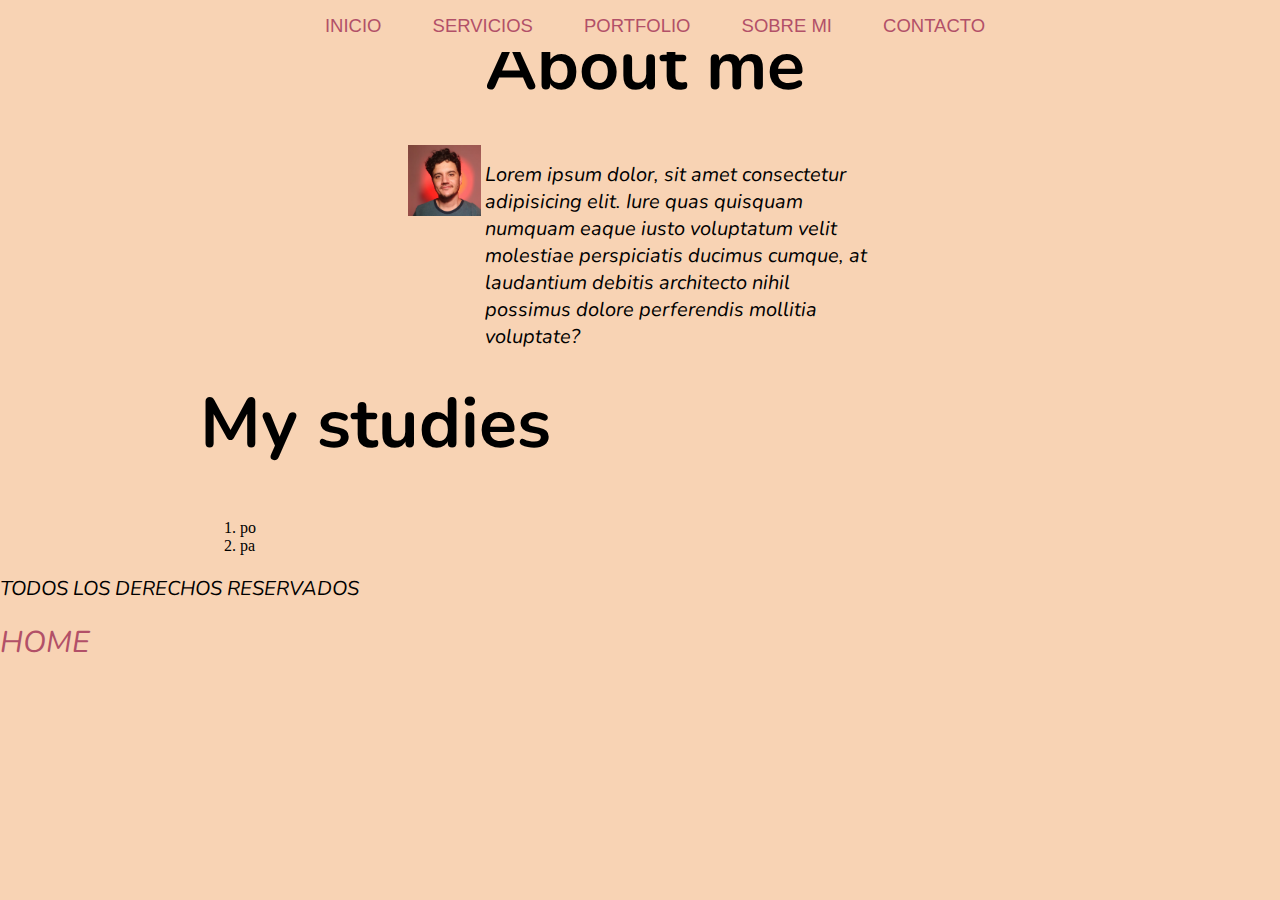
<file: pages/bio.html>
<!DOCTYPE html>
<html lang="en">

<head>
  <meta charset="UTF-8">
  <meta name="work" content="width=device-width, initial-scale=1.0">
  <title>BIO</title>
  <link rel="stylesheet" a href="..\css\style.css">
  <!--segui un tuto para agregar esta fuente-->
  <link rel="preconnect" href="https://fonts.googleapis.com">
  <link rel="preconnect" href="https://fonts.gstatic.com" crossorigin>
  <link href="https://fonts.googleapis.com/css2?family=Nunito:wght@200&display=swap" rel="stylesheet">
</head>

<body>
  <div class="navSmall">
		<iframe src="../pages/nav.html" scrolling="no" frameBorder="0" alt="PON PROD">
		</iframe></a>
	</div>

  <article id="bio1">
    
    <table id="tabla_bio">
      <tr>
        <td> <img src="../assets/img/fotopon.png" width="300" alt="img1"></td>
        <td>
          <h1>About me</h1>
          <P>Lorem ipsum dolor, sit amet consectetur adipisicing elit. Iure quas quisquam numquam eaque iusto voluptatum
            velit molestiae perspiciatis ducimus cumque, at laudantium debitis architecto nihil possimus dolore
            perferendis mollitia voluptate?</P>
        </td>
      </tr>
    </table>
  </article>
  <article id="bio2">
    <h1>My studies</h1>

    <ol>
      <li>po</li>
      <li>pa</li>
    </ol>
  </article>
  
  <footer id="footer">
		<p>TODOS LOS DERECHOS RESERVADOS
		</p>
    <p><a href="../index.html">HOME</a></p>
	</footer>
</body>

</html>
</file>
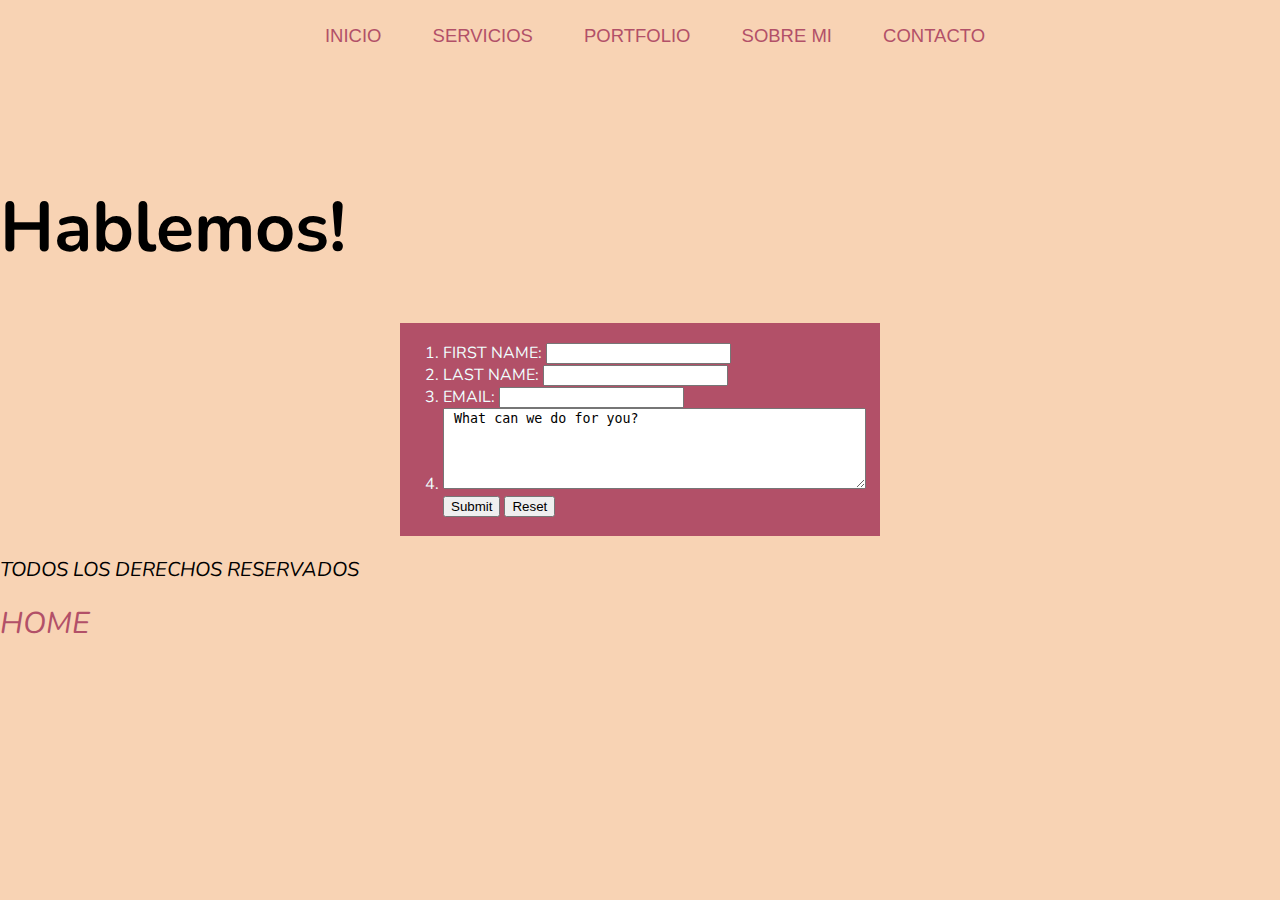
<file: pages/contact.html>
<!DOCTYPE html>
<html lang="en">

<head>
  <meta charset="UTF-8">
  <meta name="work" content="width=device-width, initial-scale=1.0">
  <title>CONTACT</title>
  <link rel="stylesheet" a href="..\css\style.css">
  <!--segui un tuto para agregar esta fuente-->
  <link rel="preconnect" href="https://fonts.googleapis.com">
  <link rel="preconnect" href="https://fonts.gstatic.com" crossorigin>
  <link href="https://fonts.googleapis.com/css2?family=Nunito:wght@200&display=swap" rel="stylesheet">
</head>

<body>
	<div class="navSmall">
		<iframe src="../pages/nav.html" scrolling="no" frameBorder="0" alt="PON PROD">
		</iframe></a>
	</div>

  <article id="ContactForm">
    <h1>Hablemos!</h1>
    <table id="table_form">
      <tr>
        <td>
          <ol>
            <form>
              <li>FIRST NAME: <input type="text" name="first_name" /></li>
              <li>LAST NAME: <input type="text" name="last_name" /></li>
              <li>EMAIL: <input type="email" name="email" /></li>
              <li><textarea rows="5" cols="50" name="description"> What can we do for you? </textarea> </li>
              <input type = "submit" name = "submit" value = "Submit" />
              <input type = "reset" name = "reset"  value = "Reset" />
            </form>
          </ol>
        </td>
      </tr>

    </table>
  </article>
  <footer id="footer">
		<p>TODOS LOS DERECHOS RESERVADOS
		</p>
    <p><a href="../index.html">HOME</a></p>
	</footer>
</body>

</html>
</file>
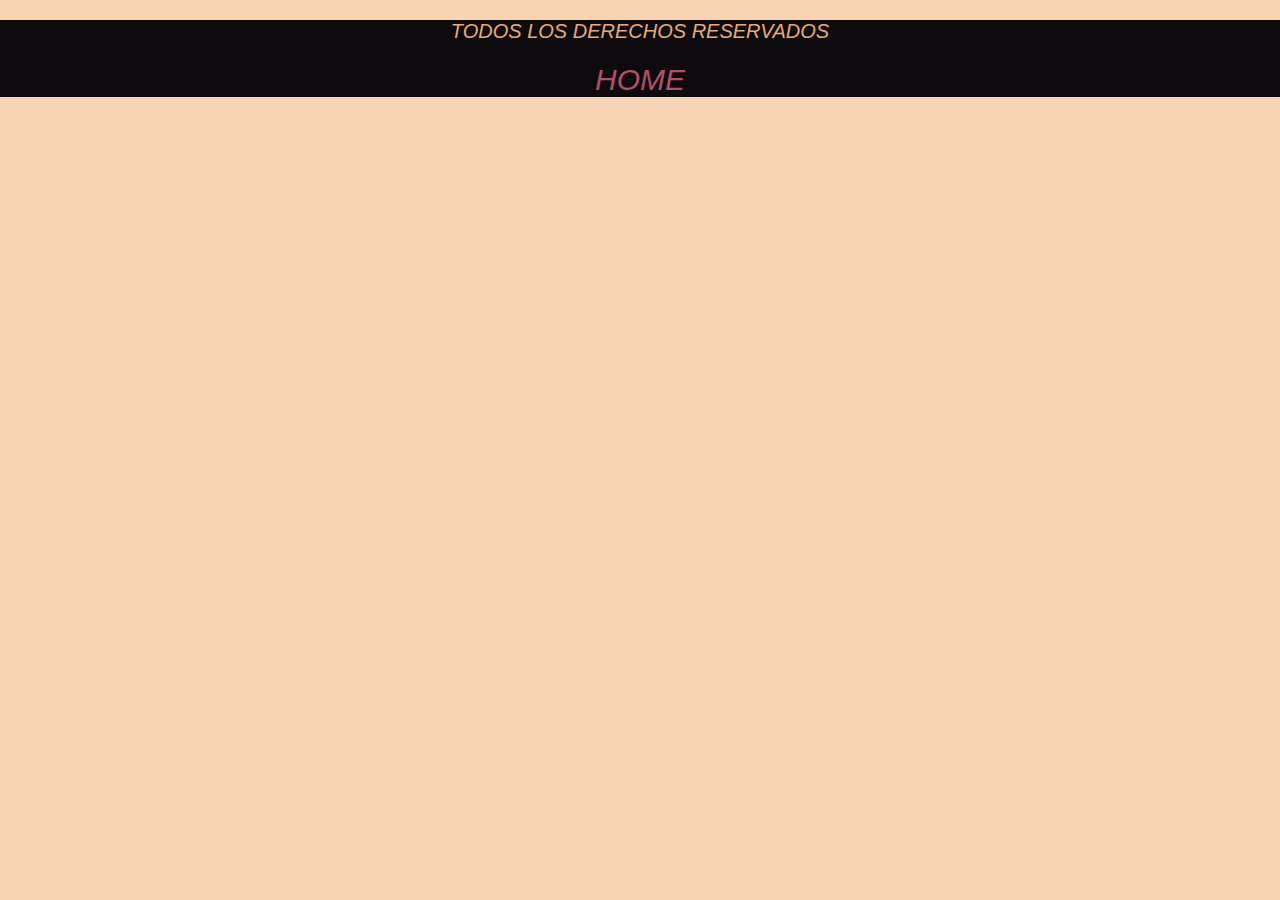
<file: pages/footer.html>
<!DOCTYPE html>
<html lang="en">
<head>
    <meta charset="UTF-8">
    <meta http-equiv="X-UA-Compatible" content="IE=edge">
    <meta name="viewport" content="width=device-width, initial-scale=1.0">
    <link rel="stylesheet" a href="..\css\style.css">
    <title>Footer</title>
</head>
<body>
    <div class="footer">
        <p>TODOS LOS DERECHOS RESERVADOS
        </p>
        <p><a href="index.html">HOME</a></p>
    </div>
</body>
    
</html>
</file>
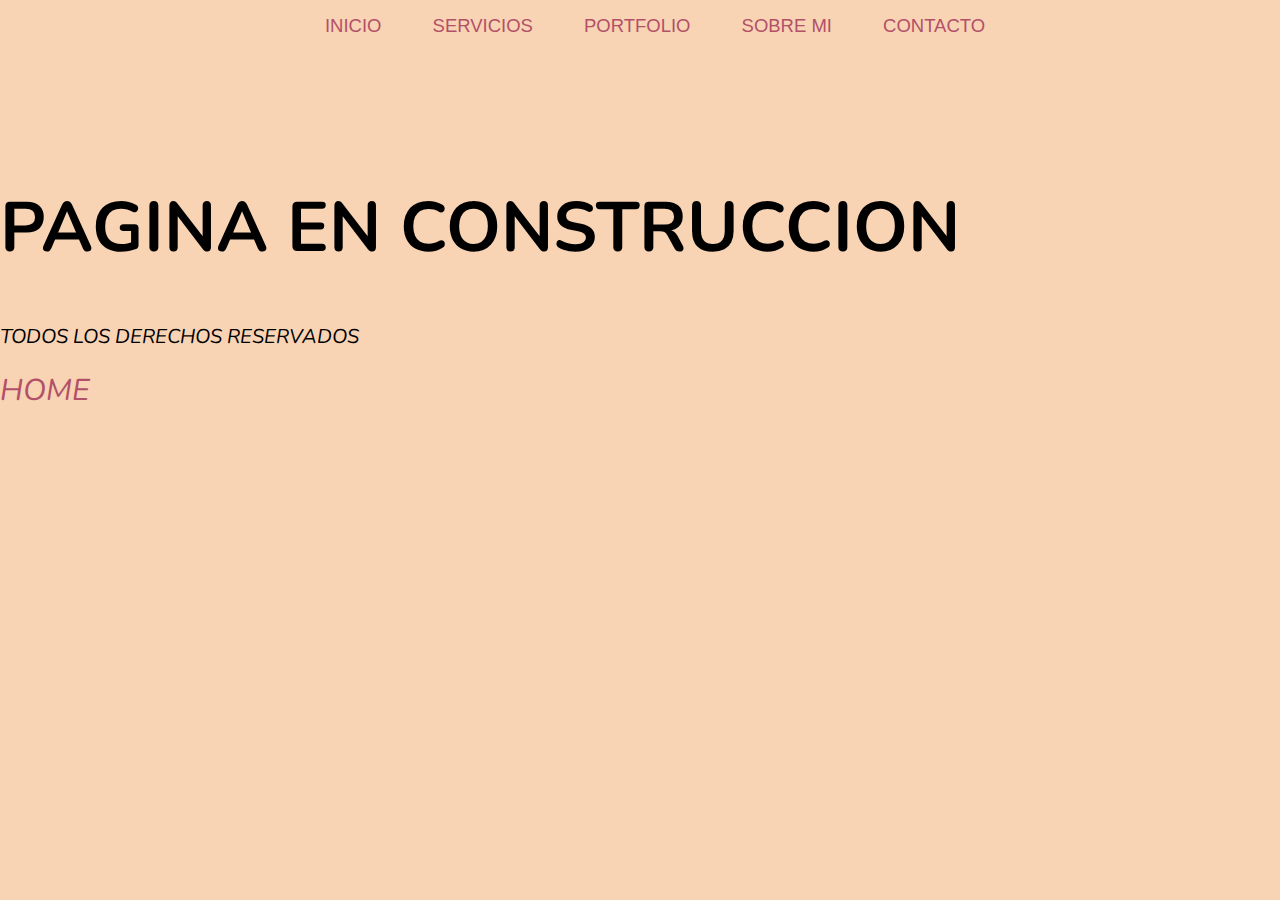
<file: pages/none.html>
<!DOCTYPE html>
<html lang="en">

<head>
  <meta charset="UTF-8">
  <meta name="work" content="width=device-width, initial-scale=1.0">
  <title>CONTACT</title>
  <link rel="stylesheet" a href="..\css\style.css">
  <!--segui un tuto para agregar esta fuente-->
  <link rel="preconnect" href="https://fonts.googleapis.com">
  <link rel="preconnect" href="https://fonts.gstatic.com" crossorigin>
  <link href="https://fonts.googleapis.com/css2?family=Nunito:wght@200&display=swap" rel="stylesheet">
</head>

<body>
  <div class="navSmall">
    <iframe src="./nav.html" scrolling="no" frameBorder="0" alt="PON PROD">
    </iframe></a>
</div>

<div id="PagConstr">
	<h1>PAGINA EN CONSTRUCCION</h1>
</div>

  <footer id="footer">
		<p>TODOS LOS DERECHOS RESERVADOS
		</p>
    <p><a href="../index.html">HOME</a></p>
	</footer>
</body>

</html>
</file>
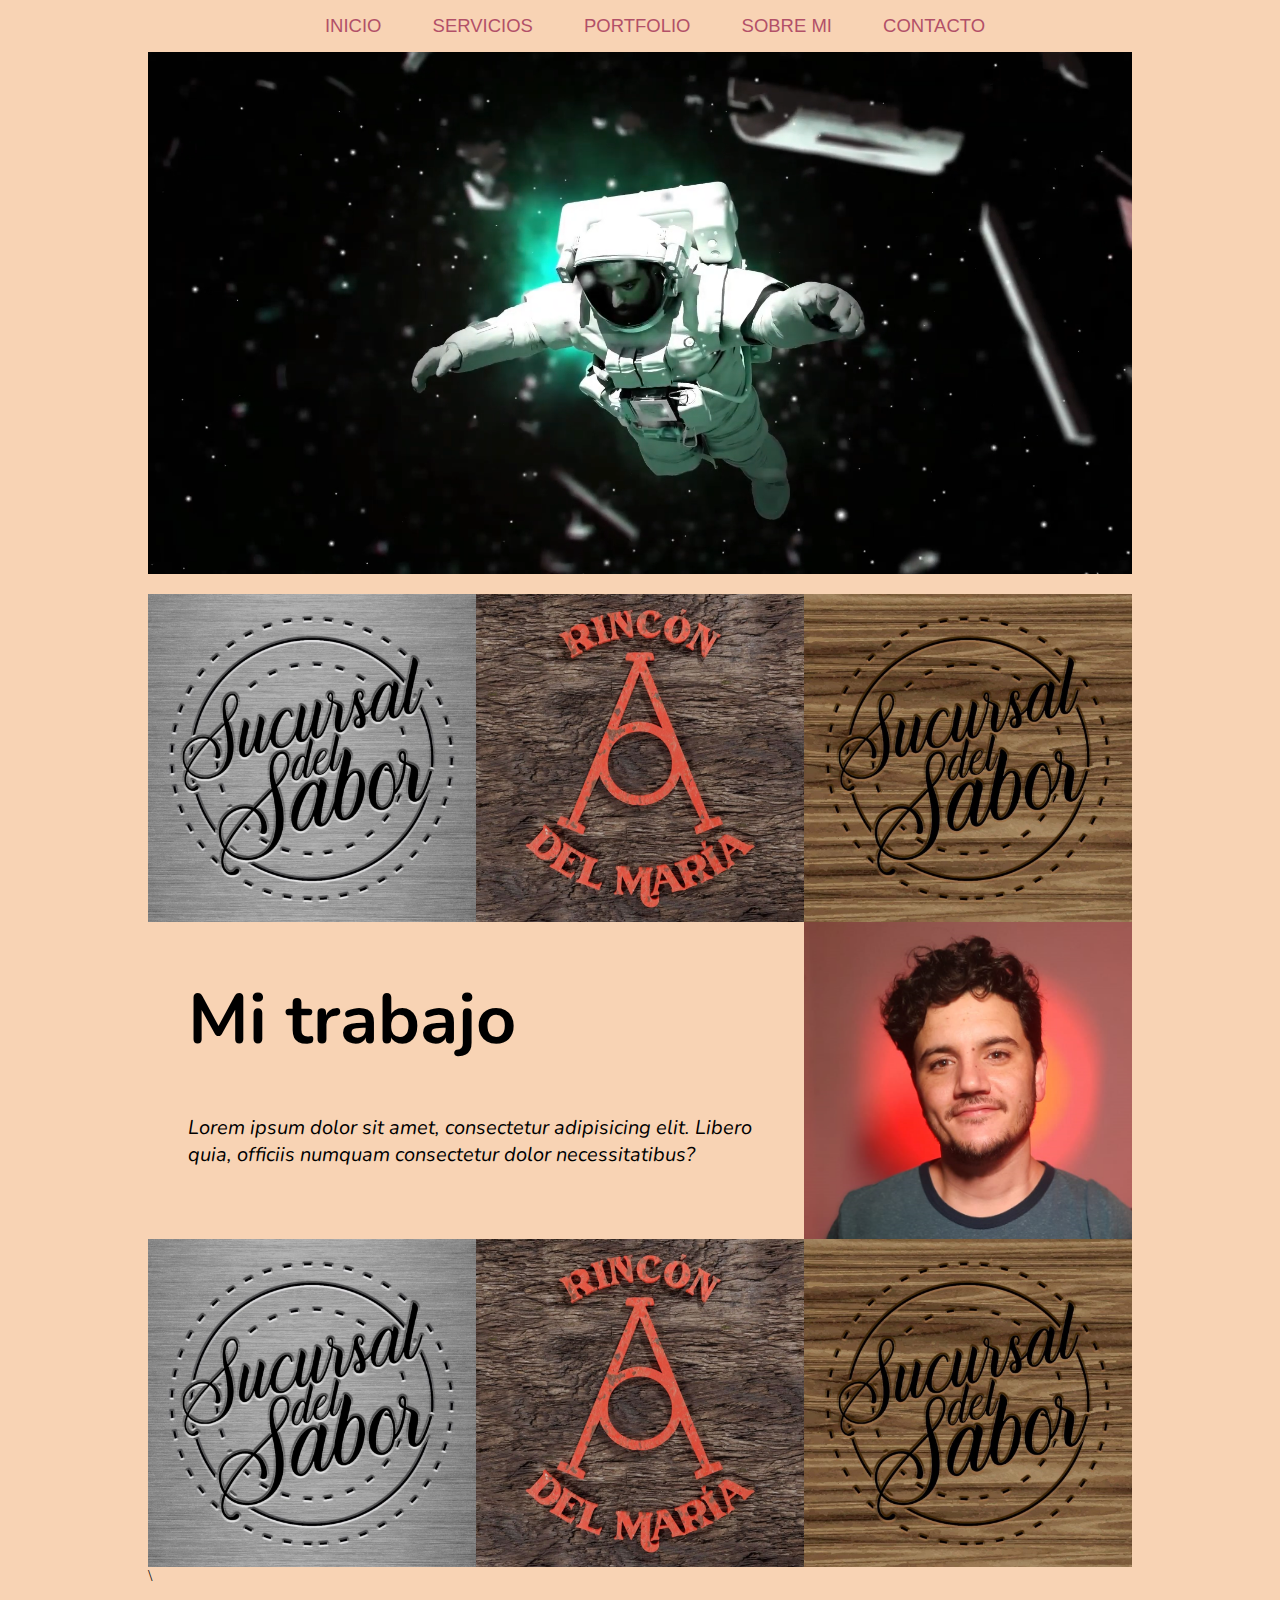
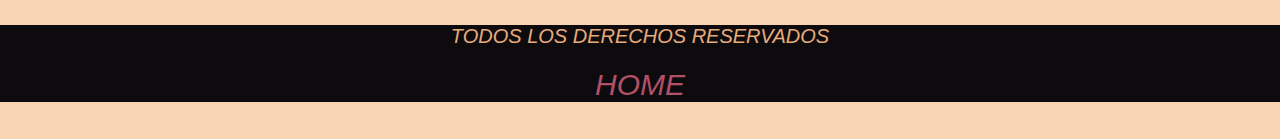
<file: pages/work.html>
<!DOCTYPE html>
<html lang="en">
    <head>
        <meta charset="UTF-8">
        <meta name="work" content="width=device-width, initial-scale=1.0">
        <title>MY WORK</title>
        <link rel="stylesheet" href="..\css\style.css">
        <!--segui un tuto para agregar esta fuente-->
        <link rel="preconnect" href="https://fonts.googleapis.com">
        <link rel="preconnect" href="https://fonts.gstatic.com" crossorigin>
        <link href="https://fonts.googleapis.com/css2?family=Nunito:wght@200&display=swap" rel="stylesheet">
    </head>

    <body>
      <div class="navSmall">
          <iframe src="../pages/nav.html" scrolling="no" frameBorder="0" alt="PON PROD">
          </iframe></a>
      </div>

      <div class="workGrid">\

        <div id="poster1">
          <img src="../assets/img/cobo_background.png" alt="">
        </div>
      
        <div id="foto1">
          <img src="../assets/img/img1.jfif" alt="">        
        </div>

        <div id="foto2">
          <img src="../assets/img/img2.jfif" alt="">        
        </div>

        <div id="foto3">
          <img src="../assets/img/img3.jfif" alt="">        
        </div>


        <div id="texto1">
          <h1> Mi trabajo</h1>
          <p>Lorem ipsum dolor sit amet, consectetur adipisicing elit. Libero quia, officiis numquam consectetur dolor necessitatibus?</p>
        </div>

        <div id="foto4">
          <img src="../assets/img/fotopon.png" alt="">
        </div>

        <div id="foto5">
          <img src="../assets/img/img1.jfif" alt="">        
        </div>

        <div id="foto6">
          <img src="../assets/img/img2.jfif" alt="">        
        </div>

        <div id="foto7">
          <img src="../assets/img/img3.jfif" alt="">        
        </div>

      </div>  

      <footer>
        <iframe src="./footer.html" scrolling="no" frameBorder="0">
        </iframe>
      </footer>

    </body>
</html>
</file>
